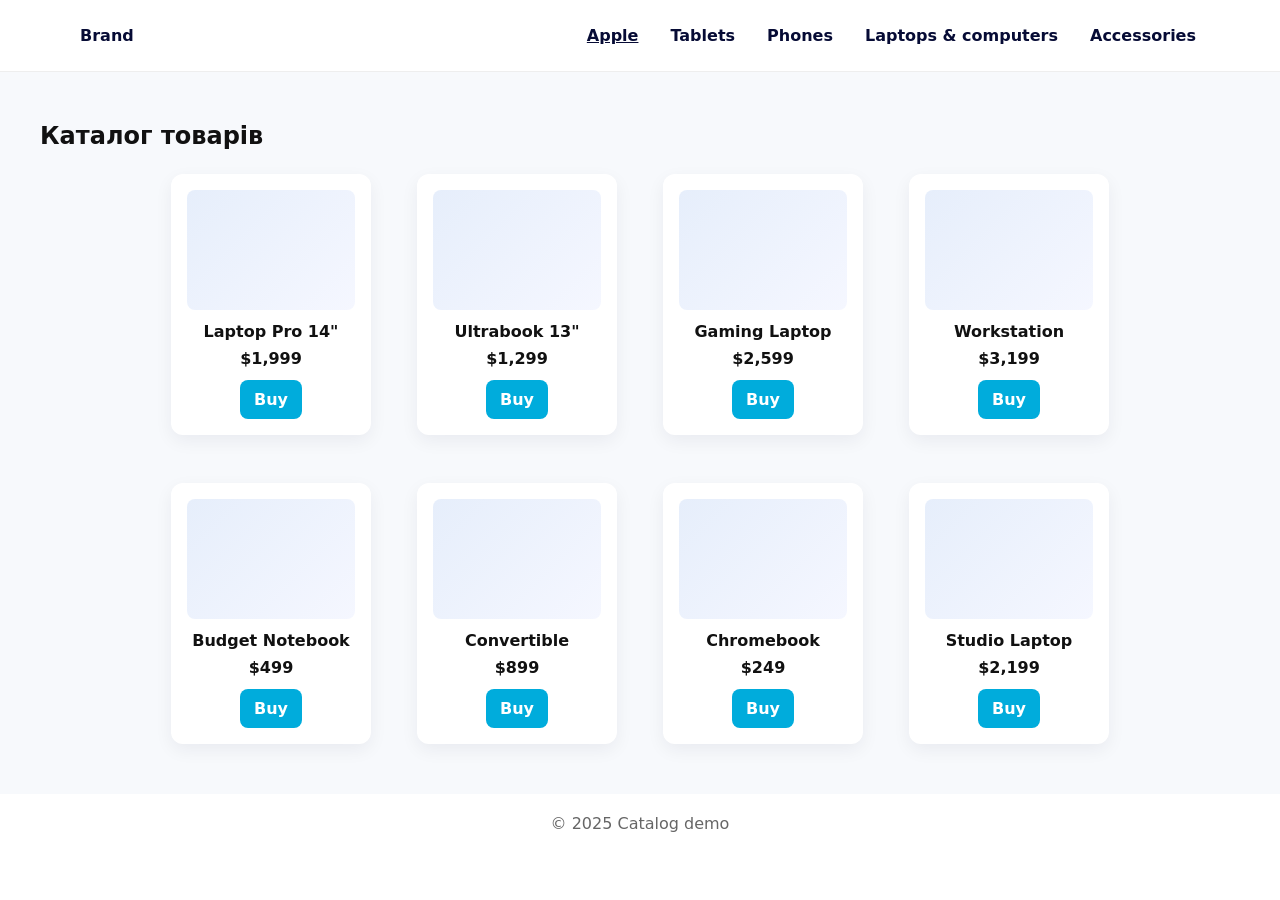
<file: index.html>
<!doctype html><html lang="uk"><head><meta charset="utf-8"><meta name="viewport" content="width=device-width,initial-scale=1"><title>Catalog — Layout</title><link rel="stylesheet" href="index.ad7fe876.css"></head><body> <header class="site-header"> <div class="site-header__inner"> <a class="site-header__logo" href="#"> Brand </a> <nav class="nav" aria-label="Main navigation"> <ul class="nav__list"> <li class="nav__item"> <a class="is-active nav__link" href="#"> Apple </a> </li> <li class="nav__item"> <a class="nav__link" href="#"> Tablets </a> </li> <li class="nav__item"> <a class="nav__link" href="#"> Phones </a> </li> <li class="nav__item"> <a class="nav__link" data-qa="nav-hover" href="#"> Laptops &amp; computers </a> </li> <li class="nav__item"> <a class="nav__link" href="#"> Accessories </a> </li> </ul> </nav> </div> </header> <main class="catalog" role="main"> <div class="catalog__inner"> <h1 class="catalog__title">Каталог товарів</h1> <section class="catalog__grid" aria-label="Products">  <article class="card" data-qa="card"> <div class="card__media" aria-hidden="true"></div> <h2 class="card__title">Laptop Pro 14"</h2> <p class="card__price">$1,999</p> <a class="card__buy" data-qa="card-hover" href="#"> Buy </a> </article>  <article class="card"> <div class="card__media" aria-hidden="true"></div> <h2 class="card__title">Ultrabook 13"</h2> <p class="card__price">$1,299</p> <a class="card__buy" href="#"> Buy </a> </article>  <article class="card"> <div class="card__media" aria-hidden="true"></div> <h2 class="card__title">Gaming Laptop</h2> <p class="card__price">$2,599</p> <a class="card__buy" href="#"> Buy </a> </article>  <article class="card"> <div class="card__media" aria-hidden="true"></div> <h2 class="card__title">Workstation</h2> <p class="card__price">$3,199</p> <a class="card__buy" href="#"> Buy </a> </article>  <article class="card"> <div class="card__media" aria-hidden="true"></div> <h2 class="card__title">Budget Notebook</h2> <p class="card__price">$499</p> <a class="card__buy" href="#"> Buy </a> </article>  <article class="card"> <div class="card__media" aria-hidden="true"></div> <h2 class="card__title">Convertible</h2> <p class="card__price">$899</p> <a class="card__buy" href="#"> Buy </a> </article>  <article class="card"> <div class="card__media" aria-hidden="true"></div> <h2 class="card__title">Chromebook</h2> <p class="card__price">$249</p> <a class="card__buy" href="#"> Buy </a> </article>  <article class="card"> <div class="card__media" aria-hidden="true"></div> <h2 class="card__title">Studio Laptop</h2> <p class="card__price">$2,199</p> <a class="card__buy" href="#"> Buy </a> </article> </section> </div> </main> <footer class="site-footer"> <div class="site-footer__inner">© 2025 Catalog demo</div> </footer> </body></html>
</file>
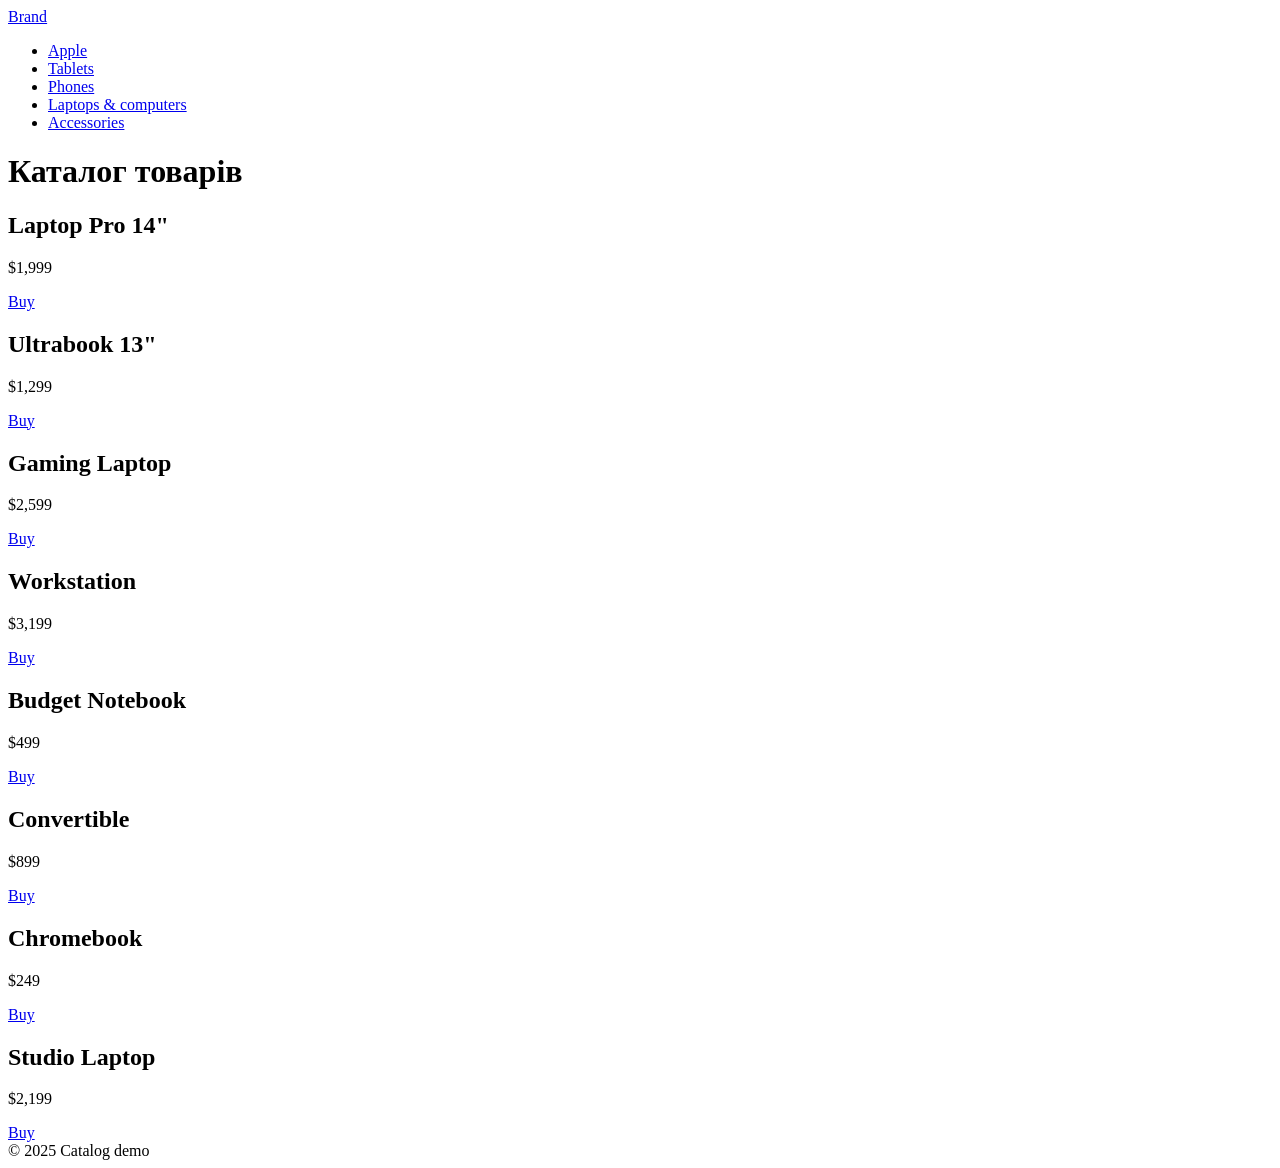
<file: src/index.html>
<!doctype html>
<html lang="uk">
  <head>
    <meta charset="utf-8" />
    <meta name="viewport" content="width=device-width,initial-scale=1" />
    <title>Catalog — Layout</title>
    <link rel="stylesheet" href="./styles/main.scss" />
  </head>
  <body>
    <!-- Header -->
    <header class="site-header">
      <div class="site-header__inner">
        <a class="site-header__logo" href="#">Brand</a>
        <nav class="nav" aria-label="Main navigation">
          <ul class="nav__list">
            <li class="nav__item"><a class="nav__link is-active" href="#">Apple</a></li>
            <li class="nav__item"><a class="nav__link" href="#">Tablets</a></li>
            <li class="nav__item"><a class="nav__link" href="#">Phones</a></li>
            <li class="nav__item">
              <a class="nav__link" data-qa="nav-hover"
              href="#">Laptops &amp; computers </a>
            </li>
            <li class="nav__item"><a class="nav__link" href="#">Accessories</a></li>
          </ul>
        </nav>
      </div>
    </header>

    <!-- Main Catalog -->
    <main class="catalog" role="main">
      <div class="catalog__inner">
        <h1 class="catalog__title">Каталог товарів</h1>

        <section class="catalog__grid" aria-label="Products">
          <!-- Card Template -->
          <article class="card" data-qa="card">
            <div class="card__media" aria-hidden="true"></div>
            <h2 class="card__title">Laptop Pro 14"</h2>
            <div class="card__stars stars">
              <span class="stars__star stars__star--active"></span>
              <span class="stars__star stars__star--active"></span>
              <span class="stars__star stars__star--active"></span>
              <span class="stars__star"></span>
              <span class="stars__star"></span>
            </div>
            <p class="card__price">$1,999</p>
            <a class="card__buy" data-qa="card-hover"
            href="#">Buy</a>
          </article>

          <article class="card">
            <div class="card__media" aria-hidden="true"></div>
            <h2 class="card__title">Ultrabook 13"</h2>
            <div class="card__stars stars">
              <span class="stars__star stars__star--active"></span>
              <span class="stars__star stars__star--active"></span>
              <span class="stars__star stars__star--active"></span>
              <span class="stars__star stars__star--active"></span>
              <span class="stars__star"></span>
            </div>
            <p class="card__price">$1,299</p>
            <a class="card__buy" href="#">Buy</a>
          </article>

          <article class="card">
            <div class="card__media" aria-hidden="true"></div>
            <h2 class="card__title">Gaming Laptop</h2>
            <div class="card__stars stars">
              <span class="stars__star stars__star--active"></span>
              <span class="stars__star stars__star--active"></span>
              <span class="stars__star stars__star--active"></span>
              <span class="stars__star stars__star--active"></span>
              <span class="stars__star stars__star--active"></span>
            </div>
            <p class="card__price">$2,599</p>
            <a class="card__buy" href="#">Buy</a>
          </article>

          <article class="card">
            <div class="card__media" aria-hidden="true"></div>
            <h2 class="card__title">Workstation</h2>
            <div class="card__stars stars">
              <span class="stars__star stars__star--active"></span>
              <span class="stars__star stars__star--active"></span>
              <span class="stars__star stars__star--active"></span>
              <span class="stars__star"></span>
              <span class="stars__star"></span>
            </div>
            <p class="card__price">$3,199</p>
            <a class="card__buy" href="#">Buy</a>
          </article>

          <article class="card">
            <div class="card__media" aria-hidden="true"></div>
            <h2 class="card__title">Budget Notebook</h2>
            <div class="card__stars stars">
              <span class="stars__star stars__star--active"></span>
              <span class="stars__star stars__star--active"></span>
              <span class="stars__star"></span>
              <span class="stars__star"></span>
              <span class="stars__star"></span>
            </div>
            <p class="card__price">$499</p>
            <a class="card__buy" href="#">Buy</a>
          </article>

          <article class="card">
            <div class="card__media" aria-hidden="true"></div>
            <h2 class="card__title">Convertible</h2>
            <div class="card__stars stars">
              <span class="stars__star stars__star--active"></span>
              <span class="stars__star stars__star--active"></span>
              <span class="stars__star stars__star--active"></span>
              <span class="stars__star"></span>
              <span class="stars__star"></span>
            </div>
            <p class="card__price">$899</p>
            <a class="card__buy" href="#">Buy</a>
          </article>

          <article class="card">
            <div class="card__media" aria-hidden="true"></div>
            <h2 class="card__title">Chromebook</h2>
            <div class="card__stars stars">
              <span class="stars__star stars__star--active"></span>
              <span class="stars__star stars__star--active"></span>
              <span class="stars__star stars__star--active"></span>
              <span class="stars__star"></span>
              <span class="stars__star"></span>
            </div>
            <p class="card__price">$249</p>
            <a class="card__buy" href="#">Buy</a>
          </article>

          <article class="card">
            <div class="card__media" aria-hidden="true"></div>
            <h2 class="card__title">Studio Laptop</h2>
            <div class="card__stars stars">
              <span class="stars__star stars__star--active"></span>
              <span class="stars__star stars__star--active"></span>
              <span class="stars__star stars__star--active"></span>
              <span class="stars__star stars__star--active"></span>
              <span class="stars__star"></span>
            </div>
            <p class="card__price">$2,199</p>
            <a class="card__buy" href="#">Buy</a>
          </article>
        </section>
      </div>
    </main>

    <!-- Footer -->
    <footer class="site-footer">
      <div class="site-footer__inner">© 2025 Catalog demo</div>
    </footer>
  </body>
</html>
</file>
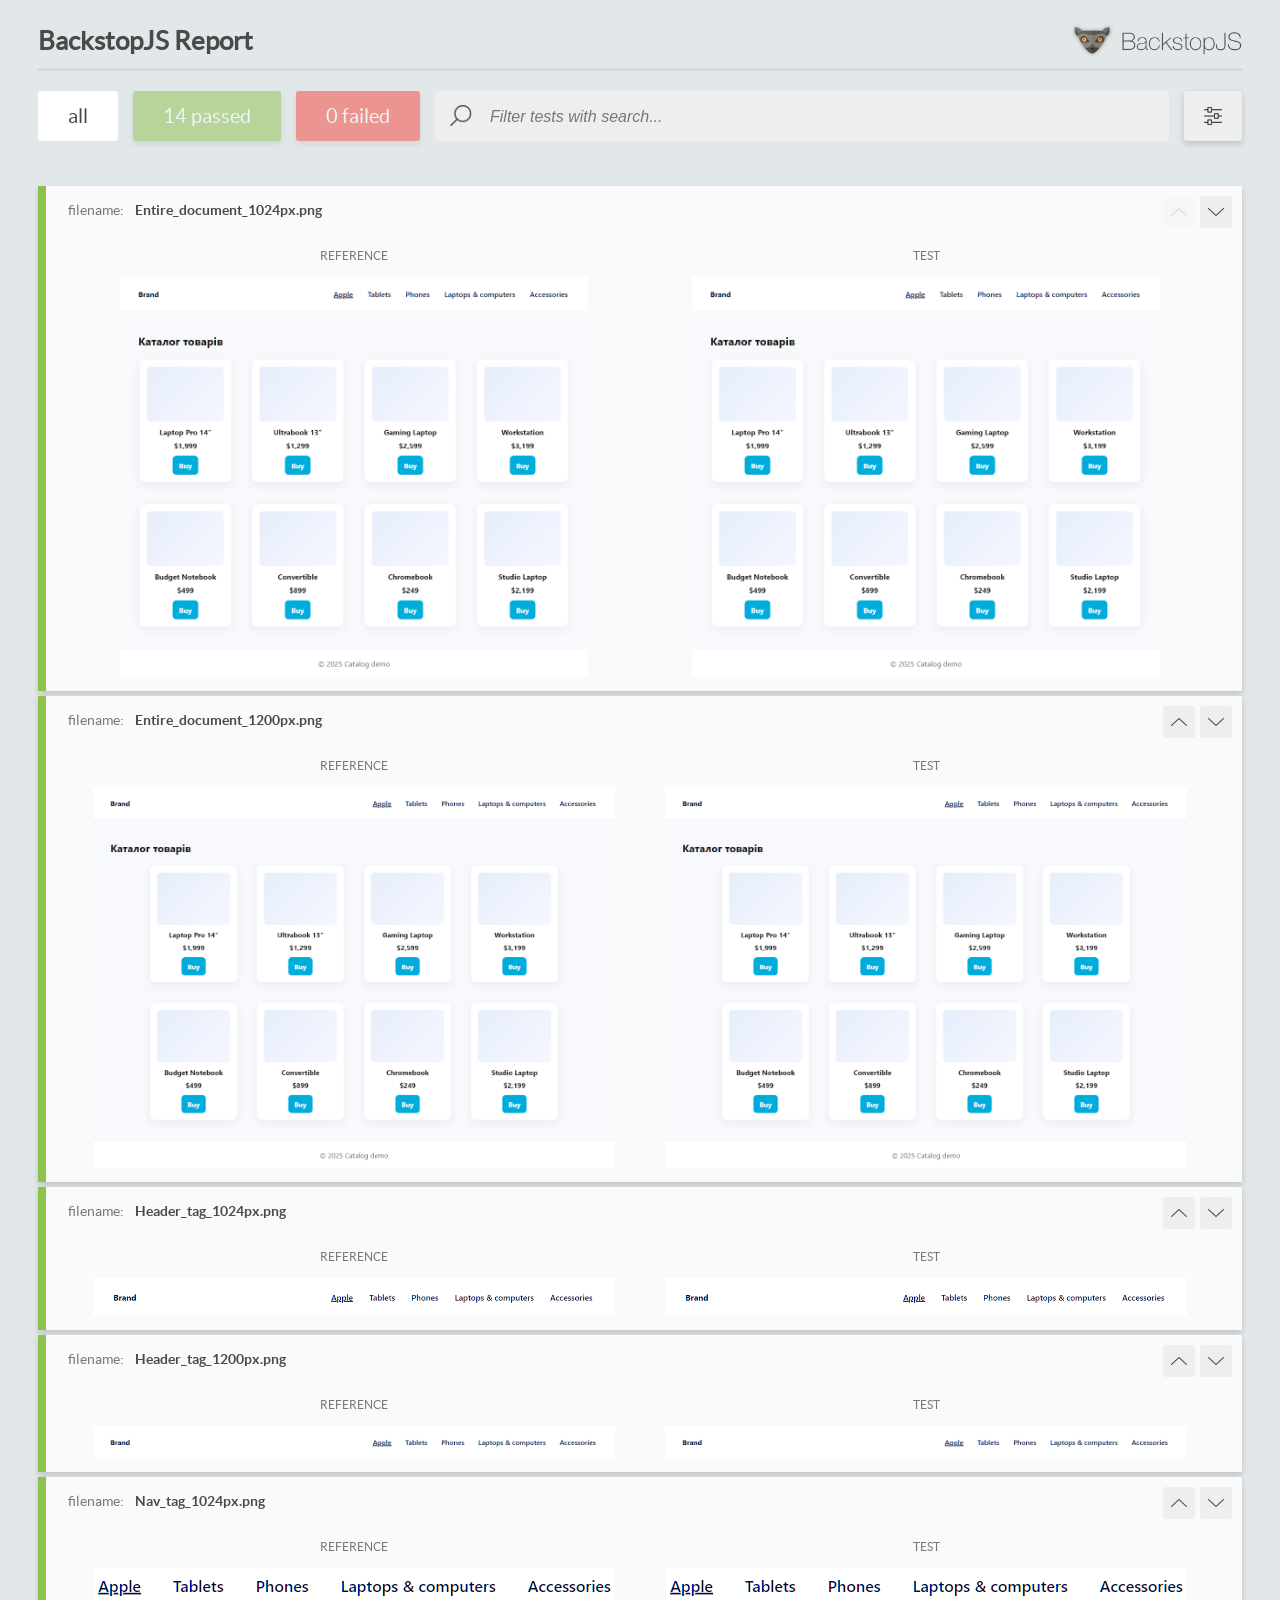
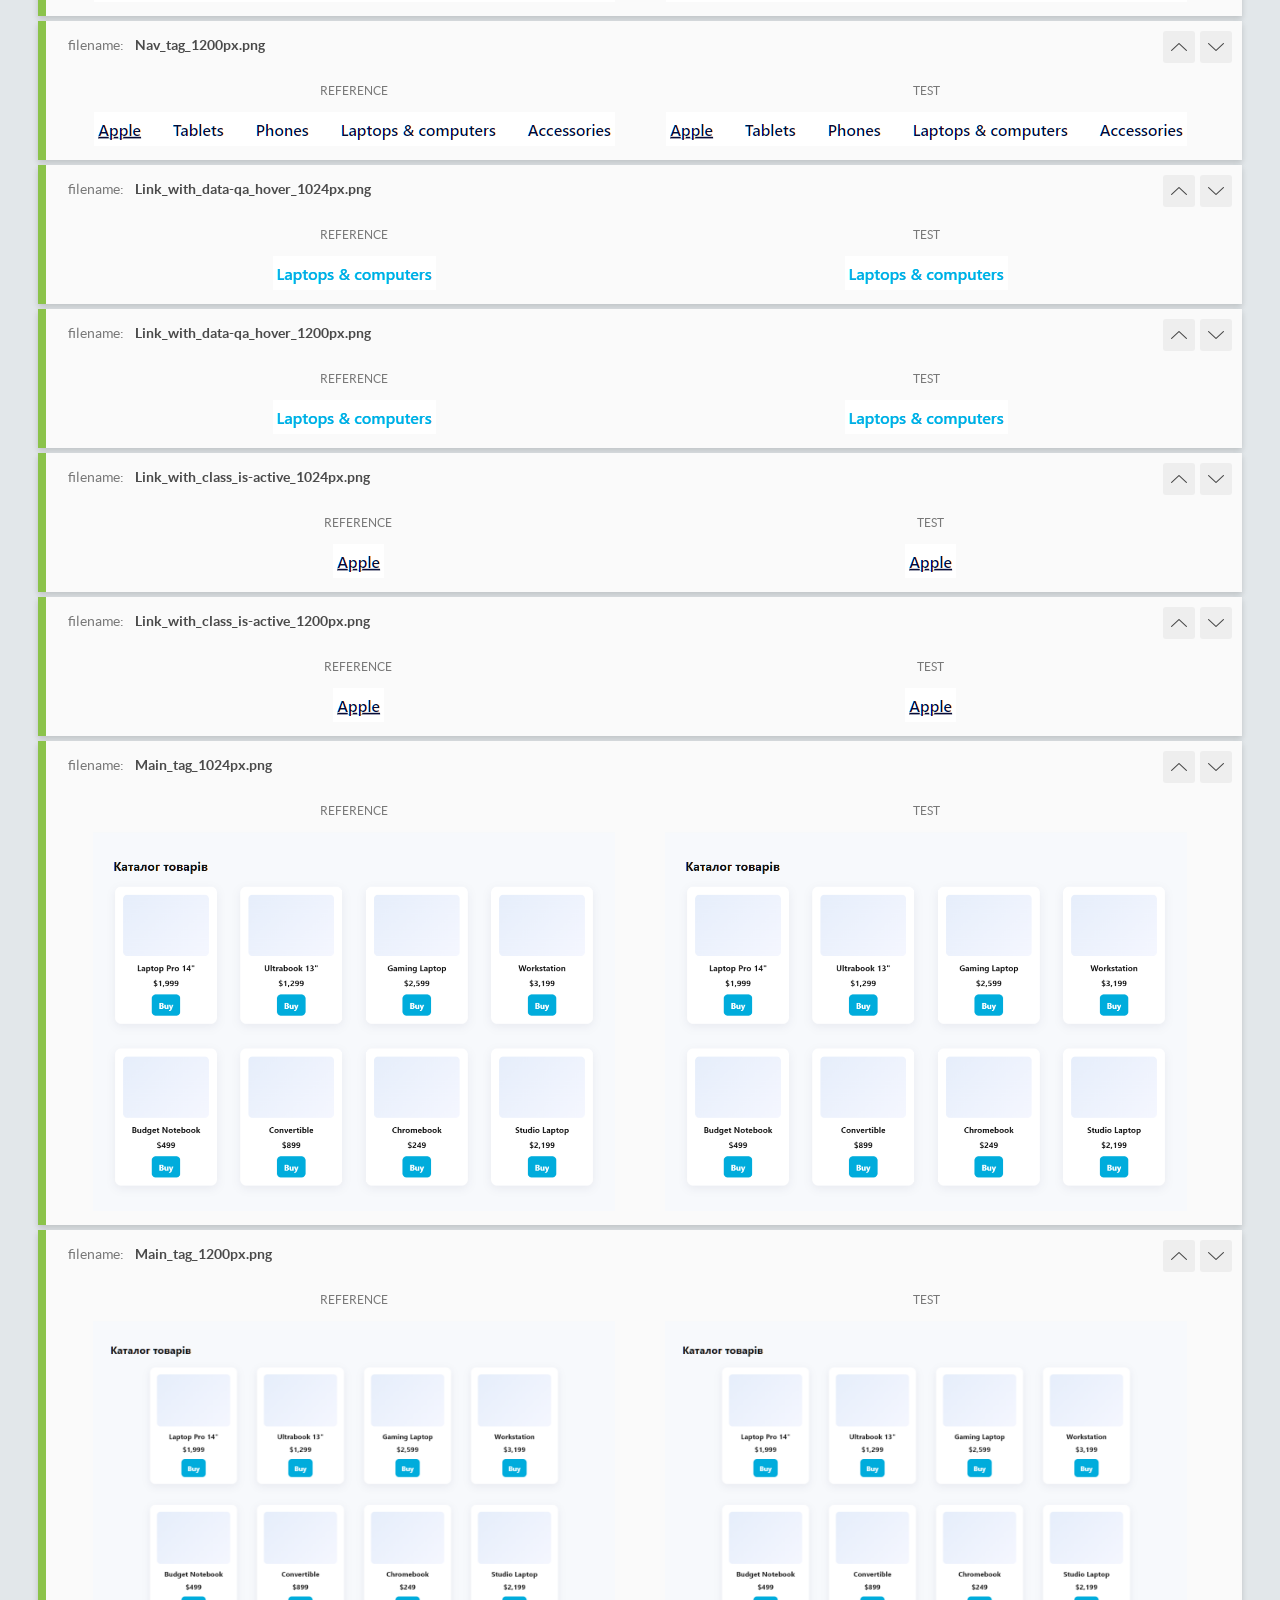
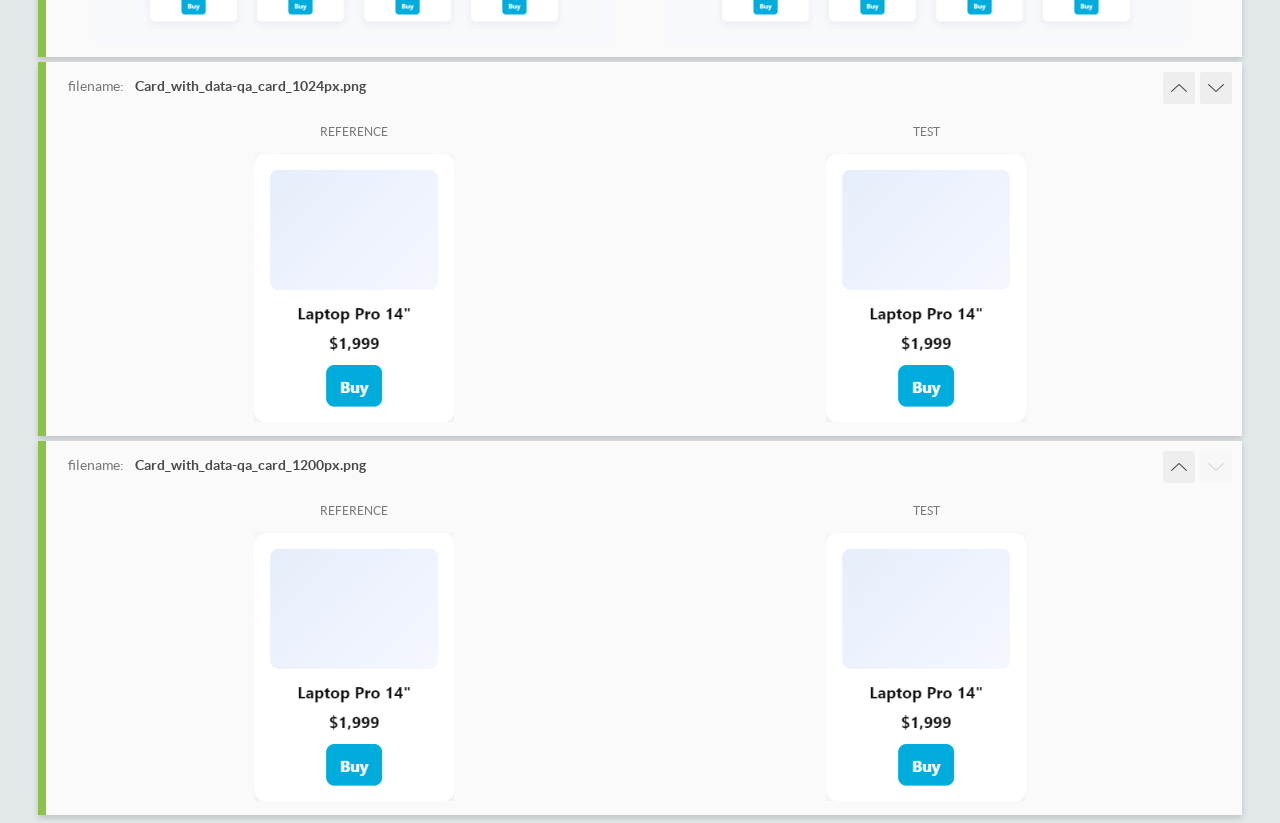
<file: report/html_report/index.html>
<!DOCTYPE html>
<html>
  <head>
    <meta charset="utf-8">
    <!-- Disable Cache -->
    <meta http-equiv="Cache-Control" content="no-cache, no-store, must-revalidate">
    <meta http-equiv="Pragma" content="no-cache">
    <meta http-equiv="Expires" content="0">

    <title>BackstopJS Report</title>

    <style>
      @font-face {
          font-family: 'latoregular';
          src: url('./assets/fonts/lato-regular-webfont.woff2') format('woff2'),
              url('./assets/fonts/lato-regular-webfont.woff') format('woff');
          font-weight: 400;
          font-style: normal;
      }
      @font-face {
          font-family: 'latobold';
          src: url('./assets/fonts/lato-bold-webfont.woff2') format('woff2'),
              url('./assets/fonts/lato-bold-webfont.woff') format('woff');
          font-weight: 700;
          font-style: normal;
      }

      .ReactModal__Body--open {
          overflow: hidden;
      }
      .ReactModal__Body--open .header {
        display: none;
      }

    </style>
  </head>
  <body style="background-color: #E2E7EA">
    <div id="root">

    </div>
    <script>
      function report (report) { // eslint-disable-line no-unused-vars
        window.tests = report;
      }
    </script>
    <script src="config.js"></script>
    <script src="index_bundle.js"></script>
  </body>
</html>
</file>
<file: index.ad7fe876.css>
*{box-sizing:border-box}html,body{color:#111;height:100%;margin:0;font-family:Inter,system-ui,-apple-system,Segoe UI,Roboto,Helvetica Neue,Arial}a{text-decoration:none}.site-header{background:#fff;border-bottom:1px solid #eee}.site-header .site-header__inner{justify-content:space-between;align-items:center;max-width:1200px;margin:0 auto;padding:20px 40px;display:flex}.site-header__logo{color:#060b35;font-weight:700}.nav__list{gap:24px;margin:0;padding:0;list-style:none;display:flex}.nav__link{color:#060b35;padding:6px 4px;font-weight:600;transition:color .3s;display:inline-block}.nav__link.is-active{text-decoration:underline}.catalog{background:#f7f9fc}.catalog .catalog__inner{max-width:1280px;margin:0 auto;padding:50px 40px}.catalog__title{margin:0 0 24px;font-size:24px}.catalog__grid{grid-template-columns:repeat(1,200px);justify-content:center;align-items:start;gap:48px 46px;display:grid}@media (width>=488px){.catalog__grid{grid-template-columns:repeat(2,200px)}}@media (width>=768px){.catalog__grid{grid-template-columns:repeat(3,200px)}}@media (width>=1024px){.catalog__grid{grid-template-columns:repeat(4,200px)}}.card{text-align:center;transform-origin:50%;will-change:transform;background:#fff;border-radius:12px;flex-direction:column;align-items:center;width:200px;padding:16px;transition:transform .3s,box-shadow .3s;display:flex;box-shadow:0 6px 18px #060b350f}.card__media{background:linear-gradient(135deg,#e6eefb,#f5f7ff);border-radius:8px;width:100%;height:120px;margin-bottom:12px}.card__title{color:#111;margin:0 0 8px;font-size:16px;transition:color .3s}.card__price{margin:0 0 12px;font-weight:700}.card__buy{color:#fff;background:#00acdc;border-radius:8px;padding:10px 14px;font-weight:700;transition:background .3s,color .3s;display:inline-block}.card:hover{transform:scale(1.2);box-shadow:0 14px 36px #060b351f}.card:hover .card__title{color:#34568b}.card:hover .card__buy{color:#00acdc;background:#fff}.nav__link:hover{color:#00acdc}.nav__link,.card__buy,.card__title{transition-duration:.3s;transition-timing-function:ease}.site-footer{text-align:center;color:#666;padding:20px 40px}[aria-hidden=true]{pointer-events:none}
/*# sourceMappingURL=index.ad7fe876.css.map */
</file>
